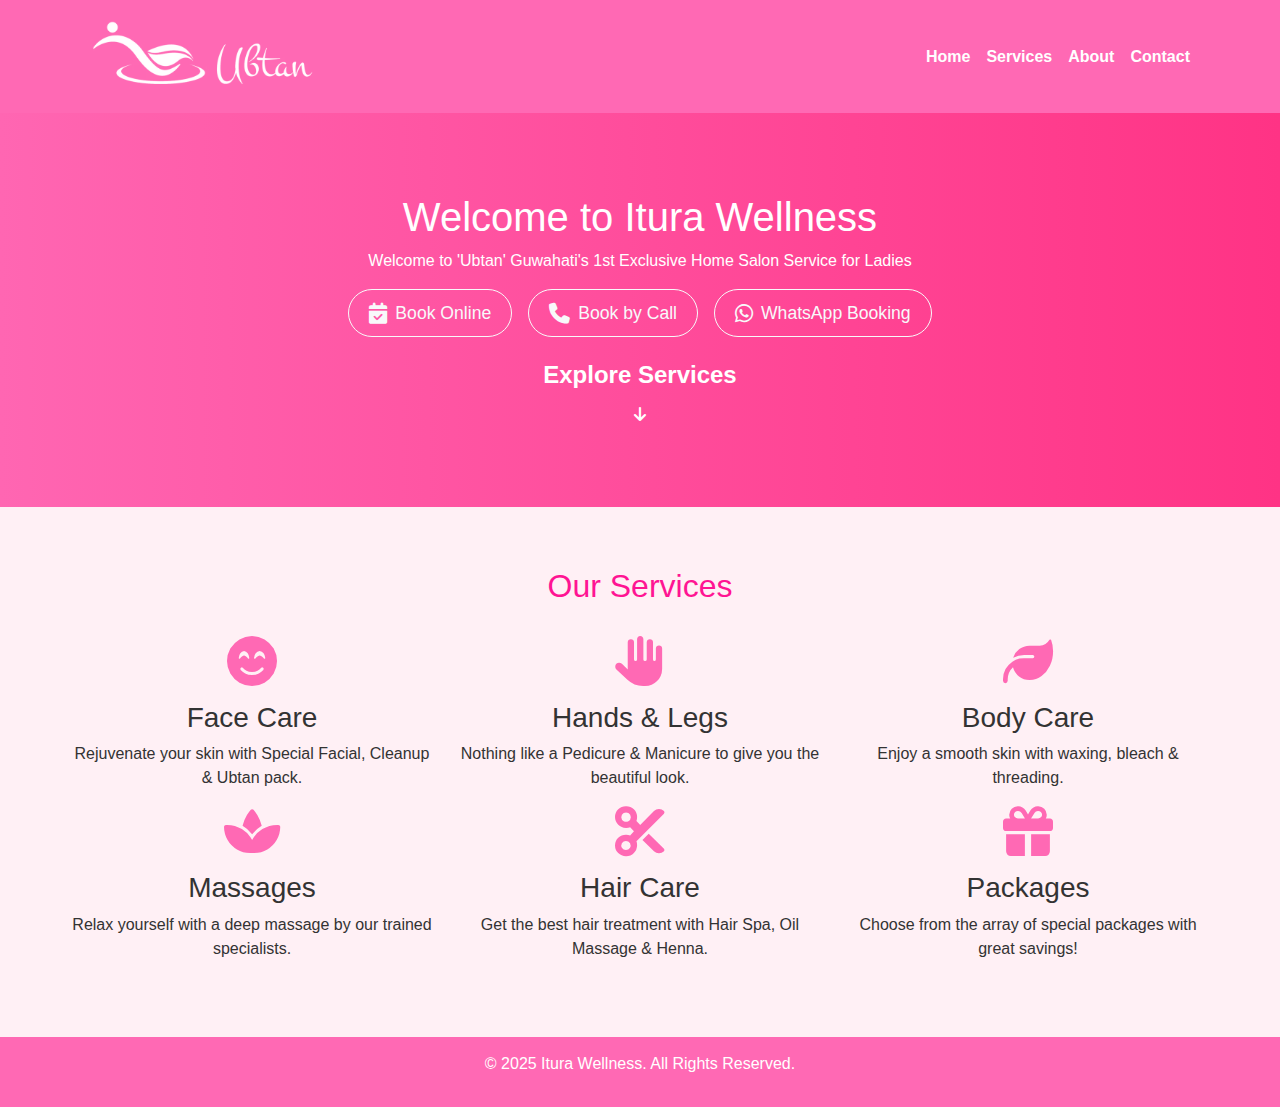
<file: index.html>
<!DOCTYPE html>
<html lang="en">
<head>
    <meta charset="UTF-8">
    <meta name="viewport" content="width=device-width, initial-scale=1.0">
    <title>Itura Wellness</title>

    <!-- Bootstrap CSS -->
    <link rel="stylesheet" href="https://cdn.jsdelivr.net/npm/bootstrap@5.3.0/dist/css/bootstrap.min.css">
    <!-- Font Awesome -->
    <link rel="stylesheet" href="https://cdnjs.cloudflare.com/ajax/libs/font-awesome/6.4.0/css/all.min.css">
    <!-- Animate.css -->
    <link rel="stylesheet" href="https://cdnjs.cloudflare.com/ajax/libs/animate.css/4.1.1/animate.min.css">
    <!-- Custom CSS -->
    <link rel="stylesheet" href="style.css">
</head>
<body>

    <!-- Navbar -->
    <nav class="navbar navbar-expand-lg navbar-light">
        <div class="container">
            <a class="navbar-brand" href="#">
                <img src="logo.avif" alt="Itura Wellness" class="logo">
            </a>
            <button class="navbar-toggler" type="button" data-bs-toggle="collapse" data-bs-target="#navbarNav">
                <span class="navbar-toggler-icon"></span>
            </button>
            <div class="collapse navbar-collapse" id="navbarNav">
                <ul class="navbar-nav ms-auto">
                    <li class="nav-item"><a class="nav-link" href="#">Home</a></li>
                    <li class="nav-item"><a class="nav-link" href="#">Services</a></li>
                    <li class="nav-item"><a class="nav-link" href="#">About</a></li>
                    <li class="nav-item"><a class="nav-link" href="#">Contact</a></li>
                </ul>
            </div>
        </div>
    </nav>

    <!-- Hero Section -->
    
<header class="hero text-center">
    <div class="container">
        <h1 class="animate__animated animate__fadeInDown">Welcome to Itura Wellness</h1>
        <p class="animate__animated animate__fadeInUp">Welcome to 'Ubtan'
Guwahati's 1st  Exclusive Home Salon Service for Ladies</p>

        <div class="d-flex justify-content-center gap-3 flex-wrap">
            <!-- Book Online -->
            <a href="book_online.html" class="btn btn-outline-light animate__animated animate__zoomIn">
                <i class="fa fa-calendar-check"></i> Book Online
            </a>
            
            <!-- Book by Call -->
            <a href="tel:+919874494643" class="btn btn-outline-light animate__animated animate__zoomIn">
                <i class="fa fa-phone"></i> Book by Call
            </a>

            <!-- WhatsApp Booking -->
            <a href="https://wa.me/919874494643" class="btn btn-outline-light animate__animated animate__zoomIn">
                <i class="fa-brands fa-whatsapp"></i> WhatsApp Booking
            </a>
        </div>

        <!-- Explore Services with bouncing cursor -->
        <div class="explore-container">
            <a href="#services" class="explore-link">Explore Services</a>
            <div class="arrow-container">
                <i class="fa fa-arrow-down bounce"></i>
            </div>
        </div>


    </div>
</header>

    


    <!-- Services Section -->
    <!-- Services Section -->
<section  id="services" class="services container text-center">
    <h2 class="animate__animated animate__fadeInUp">Our Services</h2>
    <div class="row">
        <div class="col-md-4">
            <i class="fa fa-smile-beam fa-3x"></i>
            <h3>Face Care</h3>
            <p>Rejuvenate your skin with Special Facial, Cleanup & Ubtan pack.</p>
        </div>
        <div class="col-md-4">
            <i class="fa fa-hand-paper fa-3x"></i>
            <h3>Hands & Legs</h3>
            <p>Nothing like a Pedicure & Manicure to give you the beautiful look.</p>
        </div>
       <div class="col-md-4">
         <i class="fa fa-leaf fa-3x"></i> <!-- Changed icon to a leaf -->
         <h3>Body Care</h3>
         <p>Enjoy a smooth skin with waxing, bleach & threading.</p>
        </div>

    </div>
    <div class="row">
        <div class="col-md-4">
            <i class="fa fa-spa fa-3x"></i>
            <h3>Massages</h3>
            <p>Relax yourself with a deep massage by our trained specialists.</p>
        </div>
        <div class="col-md-4">
            <i class="fa fa-cut fa-3x"></i>
            <h3>Hair Care</h3>
            <p>Get the best hair treatment with Hair Spa, Oil Massage & Henna.</p>
        </div>
        <div class="col-md-4">
            <i class="fa fa-gift fa-3x"></i>
            <h3>Packages</h3>
            <p>Choose from the array of special packages with great savings!</p>
        </div>
    </div>
</section>


    <!-- Footer -->
    <footer class="text-center">
        <p>&copy; 2025 Itura Wellness. All Rights Reserved.</p>
    </footer>

    <!-- Bootstrap JS -->
    <script src="https://cdn.jsdelivr.net/npm/bootstrap@5.3.0/dist/js/bootstrap.bundle.min.js"></script>
    <!-- jQuery -->
    <script src="https://code.jquery.com/jquery-3.6.0.min.js"></script>
    <!-- Animate.css -->
<link rel="stylesheet" href="https://cdnjs.cloudflare.com/ajax/libs/animate.css/4.1.1/animate.min.css">

<!-- WOW.js -->
<script src="https://cdnjs.cloudflare.com/ajax/libs/wow/1.1.2/wow.min.js"></script>
<script>
    new WOW().init();
</script>


</body>
</html>
</file>
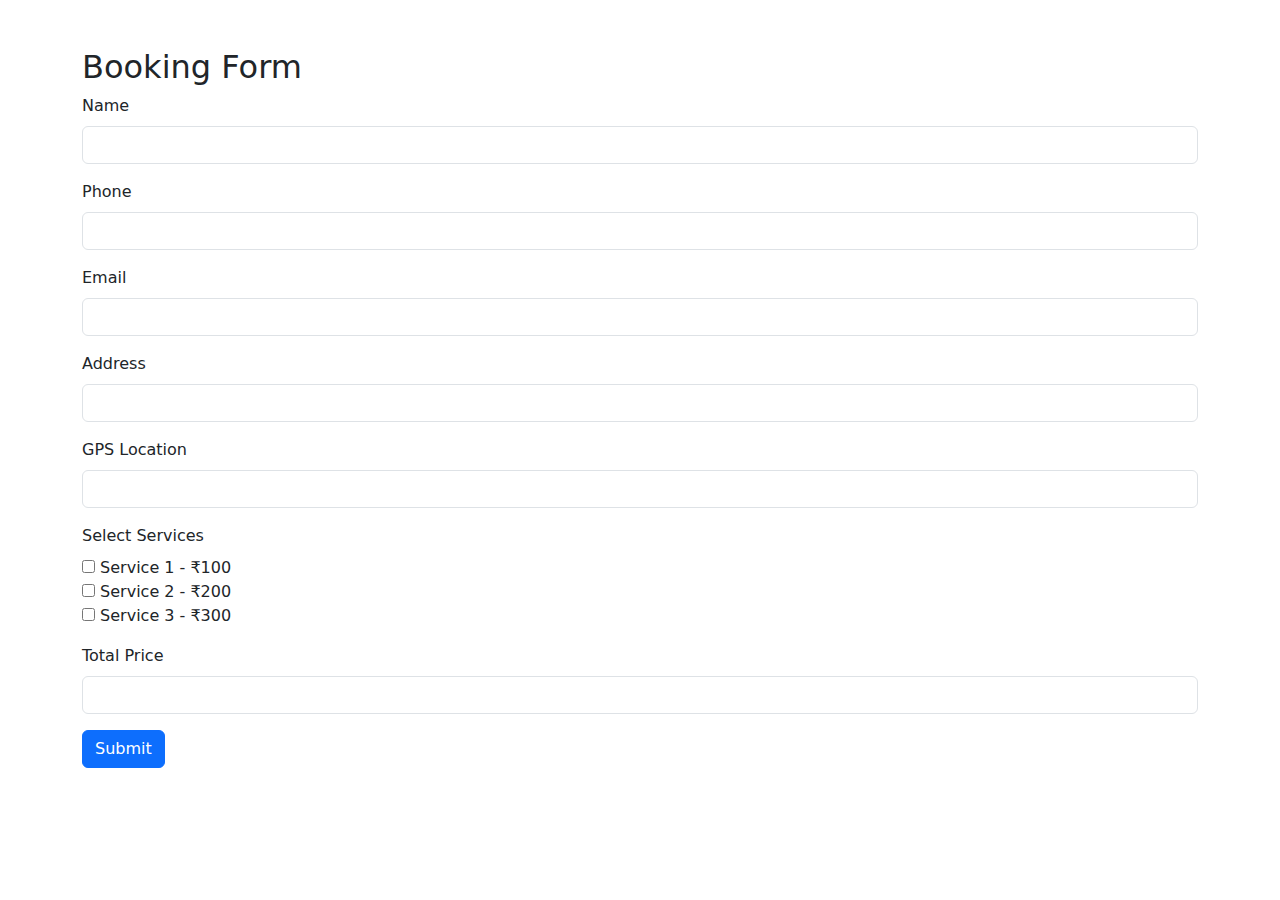
<file: test2.html>
<!DOCTYPE html>
<html lang="en">
<head>
  <meta charset="UTF-8">
  <meta name="viewport" content="width=device-width, initial-scale=1.0">
  <title>Test Booking Form</title>
  <link href="https://cdn.jsdelivr.net/npm/bootstrap@5.1.3/dist/css/bootstrap.min.css" rel="stylesheet">
  <script src="https://code.jquery.com/jquery-3.6.0.min.js"></script>
</head>
<body>
  <div class="container mt-5">
    <h2>Booking Form</h2>
    <form id="bookingForm">
      <!-- Name -->
      <div class="mb-3">
        <label for="name" class="form-label">Name</label>
        <input type="text" class="form-control" id="name" required>
      </div>
      <!-- Phone -->
      <div class="mb-3">
        <label for="phone" class="form-label">Phone</label>
        <input type="tel" class="form-control" id="phone" required>
      </div>
      <!-- Email -->
      <div class="mb-3">
        <label for="email" class="form-label">Email</label>
        <input type="email" class="form-control" id="email" required>
      </div>
      <!-- Address -->
      <div class="mb-3">
        <label for="address" class="form-label">Address</label>
        <input type="text" class="form-control" id="address" required>
      </div>
      <!-- GPS Location -->
      <div class="mb-3">
        <label for="gps_location" class="form-label">GPS Location</label>
        <input type="text" class="form-control" id="gps_location" required>
      </div>
      <!-- Services (checkboxes) -->
      <div class="mb-3">
        <label for="services" class="form-label">Select Services</label>
        <div>
          <input type="checkbox" id="service1" value="Service 1 - ₹100"> Service 1 - ₹100<br>
          <input type="checkbox" id="service2" value="Service 2 - ₹200"> Service 2 - ₹200<br>
          <input type="checkbox" id="service3" value="Service 3 - ₹300"> Service 3 - ₹300
        </div>
      </div>
      <!-- Total Price -->
      <div class="mb-3">
        <label for="total_price" class="form-label">Total Price</label>
        <input type="text" class="form-control" id="total_price" readonly>
      </div>
      <button type="submit" class="btn btn-primary">Submit</button>
    </form>
  </div>

  <script>
    $(document).ready(function() {
      // Calculate total price when services are selected/deselected
      $("input[type=checkbox]").change(function() {
        var totalPrice = 0;
        $("input[type=checkbox]:checked").each(function() {
          var price = parseInt($(this).val().split('₹')[1]);
          totalPrice += price;
        });
        $("#total_price").val("₹" + totalPrice);
      });

      // Handle form submission
      $("#bookingForm").submit(function(e) {
        e.preventDefault(); // Prevent the default form submission

        // Capture form data
        var name = $("#name").val();
        var phone = $("#phone").val();
        var email = $("#email").val();
        var address = $("#address").val();
        var gps_location = $("#gps_location").val();

        // Get selected services
        var services = [];
        $("input[type=checkbox]:checked").each(function() {
          services.push($(this).val());
        });
        var total_price = $("#total_price").val();

        // Create a data object
       var formData = {
  name: "John Doe",  // Example name
  phone: "1234567890",  // Example phone number
  email: "john.doe@example.com",  // Example email
  address: "1234 Elm Street, Springfield",  // Example address
  gps_location: "12.9716° N, 77.5946° E",  // Example GPS location (latitude, longitude)
  services: "Service 1 - ₹100, Service 2 - ₹200",  // Example selected services as a string
  total_price: "₹300"  // Example total price
};

        // Send the data to Google Apps Script using fetch
        fetch('https://script.google.com/macros/s/AKfycbx2ti72DnywmwhPbAcSFugwv5q3HYws-9lj2HmDYhe_Eekvq1bzublkTX5oTJh6jcA-KQ/exec', {
          method: 'POST',
          mode: 'cors',
          headers: {
            'Content-Type': 'application/json'
              
          },
          body: JSON.stringify(formData)
        })
        .then(response => response.text())
        .then(data => {
          // Handle success (optional)
          alert("Data successfully added!");
        })
        .catch(error => {
          // Handle error
          console.error('Error:', error);
          alert("There was an error. Please try again.");
        });
      });
    });
  </script>
</body>
</html>
</file>
<file: style.css>
/* General Styles */
html, body {
            height: 100%;
            margin: 0;
        }
body {
    font-family: 'Arial', sans-serif;
    background-color: #fff0f5;
    color: #333;
}
.wrapper {
            display: flex;
            flex-direction: column;
            min-height: 100vh; /* Full viewport height */
        }
.content {
            flex: 1;
            padding: 20px;
        }


/* Navbar */

 .navbar-brand .logo {
    width: 240px; /* Adjust logo size */
    height: auto;
    filter: brightness(0) invert(1); /* Convert dark text to white */
}


.navbar {
    background-color: #ff69b4;
}

.navbar-brand img {
    width: 200px;
}

.navbar-nav .nav-link {
    color: white ;
    font-weight: bold;
}

.navbar-nav .nav-link:hover {
    color: #ff1493 ;
}

/* Hero Section Styling */
.hero {
    background: linear-gradient(to right, #ff66b2, #ff3385); /* Pink Gradient */
    color: white;
    padding: 80px 0;
}

.hero .btn {
    font-size: 1.1rem;
    padding: 10px 20px;
    border-radius: 30px;
    transition: all 0.3s ease-in-out;
    display: flex;
    align-items: center;
    gap: 8px;
}

.hero .btn i {
    font-size: 1.3rem;
}

.hero .btn:hover {
    transform: scale(1.05);
}

/* Explore Services Section */

.explore-container {
    margin-top: 20px;
    text-align: center; /* Center align everything */
}

.explore-link {
    font-size: 1.5rem;
    font-weight: bold;
    color: white;
    text-decoration: none;
    display: inline-block;
}

/* Arrow Container */
.arrow-container {
    margin-top: 10px;
}

/* Bouncing Animation - Stops after 3 times */
.bounce {
    animation: bounce 1.5s ease-in-out 3; /* Runs 3 times and stops */
}

/* Keyframes for bounce effect */
@keyframes bounce {
    0%, 100% { transform: translateY(0); }
    50% { transform: translateY(-10px); }
}



/* Services */
.services {
    padding: 60px 0;
}

.services h2 {
    font-size: 2rem;
    margin-bottom: 30px;
    color: #ff1493;
}

.services i {
    font-size: 50px;
    color: #ff69b4;
    margin-bottom: 15px;
}

accordion-button:not(.collapsed) {
    background-color: #ff69b4 ; /* Pink color */
    color: white ;
}

.accordion-button {
    transition: background-color 0.3s ease-in-out;
}

/* Footer */
footer {
    background-color: #ff69b4;
    color: white;
    padding: 15px 0;
    margin-top:auto;
}
</file>
